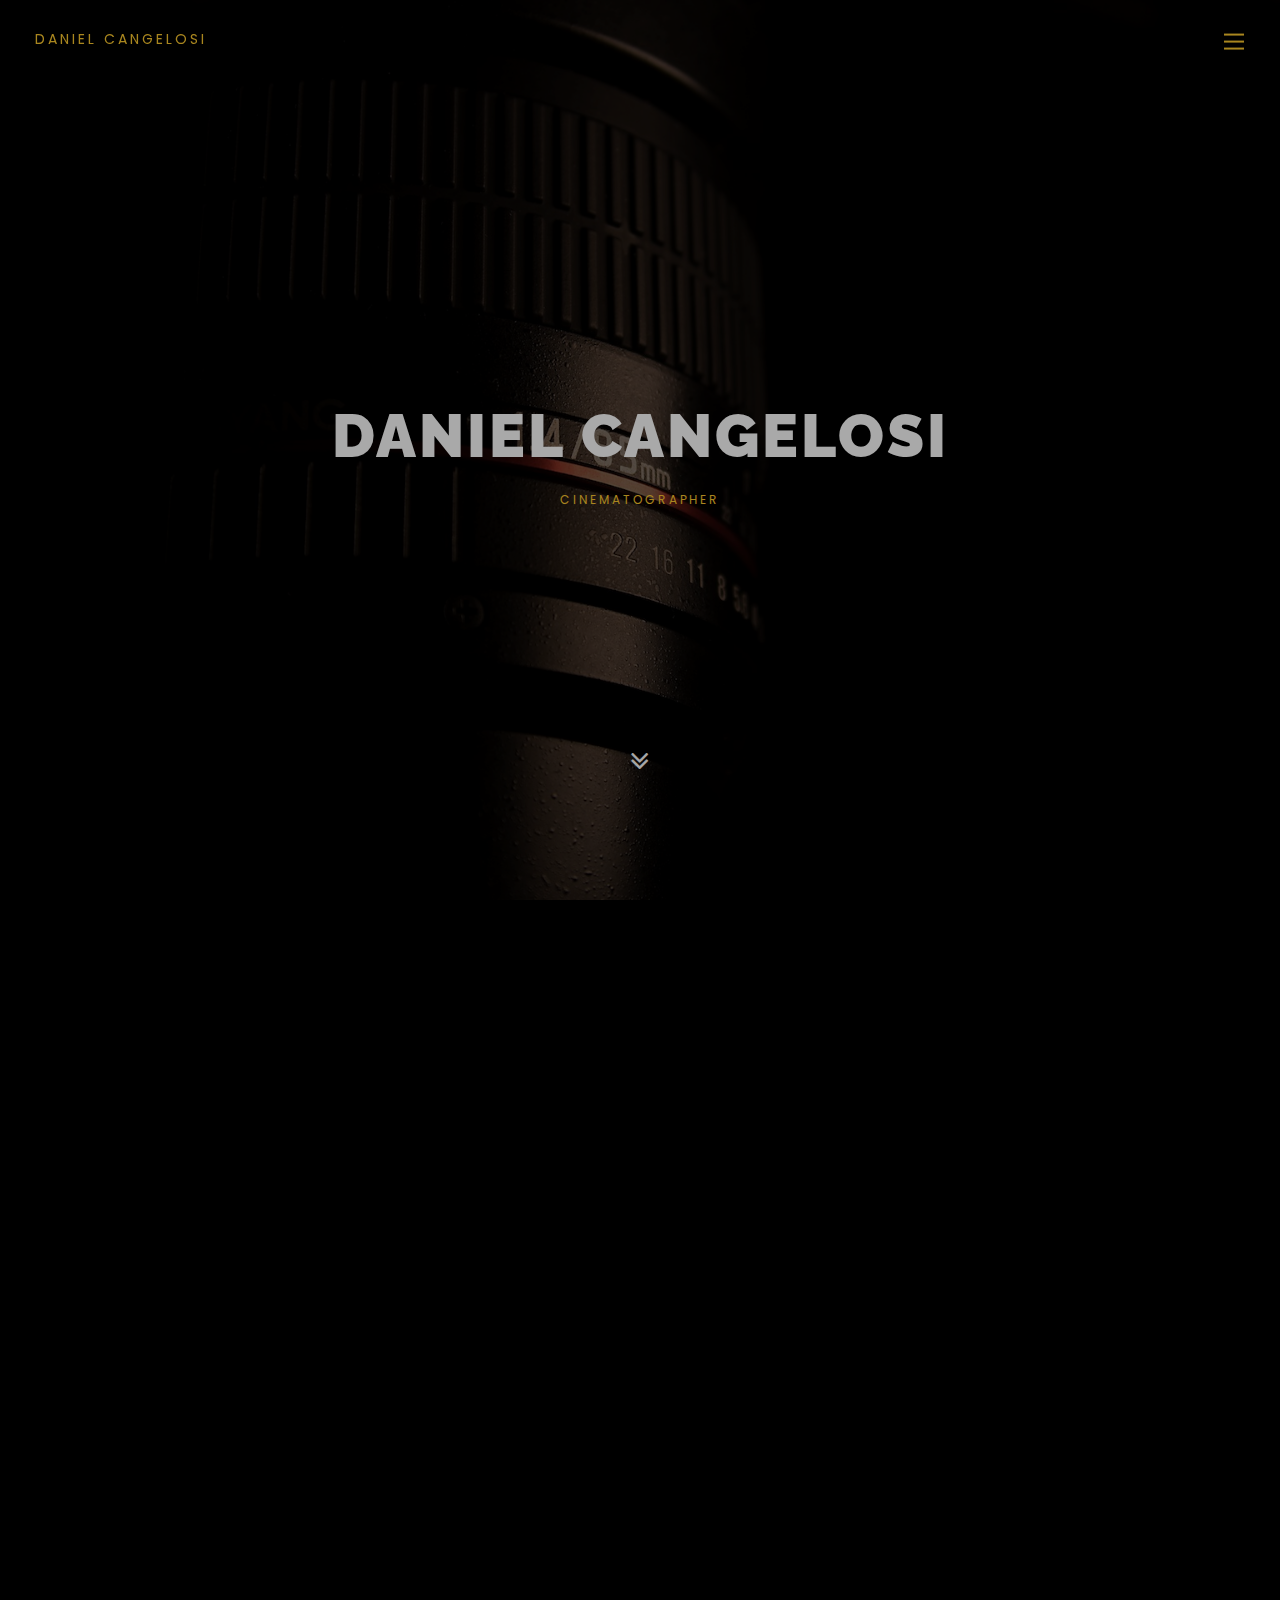
<file: index.html>
<!DOCTYPE html>
<html lang="en">

<head>
    <!-- META -->
    <meta charset="utf-8">
    <meta name="robots" content="all,follow">
    <meta name="googlebot" content="index,follow,snippet,archive">
    <meta name="viewport" content="width=device-width, initial-scale=1">

    <meta name="keywords" content="">


    <meta http-equiv="X-UA-Compatible" content="IE=edge">
    <meta name="viewport" content="width=device-width, initial-scale=1">
    <meta name="description" content="Spider is a Super Professional Personal Portfolio Template">
    <meta name="keywords" content="Creativepersonal, resume, cv, portfolio, personal, developer, designer,personal resume, onepage, clean, modern">
    <meta name="author" content="Tanvir Rahman Hridoy">
    <!-- PAGE TITLE -->
    <title>Daniel Cangelosi</title>
    <!-- BOOTSTRAP CSS -->
    <link rel="stylesheet" href="assets/bootstrap/css/bootstrap.min.css">
    <!-- ALL GOOGLE FONTS -->
    <link href="https://fonts.googleapis.com/css?family=Raleway:300,400,500,600,700,800,900|Poppins:300,400,500,600,700&subset=latin-ext" rel="stylesheet">
    <!-- FONT AWESOME CSS -->
    <link rel="stylesheet" href="assets/fonts/font-awesome.min.css">
    <!-- OWL CAROSEL CSS -->
    <link rel="stylesheet" href="assets/owlcarousel/css/owl.carousel.css">
    <link rel="stylesheet" href="assets/owlcarousel/css/owl.theme.css">
    <!-- MAGNIFIC CSS -->
    <link rel="stylesheet" href="assets/css/magnific-popup.css">
    <!-- ANIMATE CSS -->
    <link rel="stylesheet" href="assets/css/animate.min.css">
    <!-- MAIN STYLE CSS -->
    <link rel="stylesheet" href="assets/css/style.css">
    <!-- RESPONSIVE CSS -->
    <link rel="stylesheet" href="assets/css/responsive.css">
    <!-- COLOR SWITCHER JS -->
    <link href="assets/switcher/switcher.css" rel="stylesheet">
    <link href="assets/switcher/style1.css" rel="stylesheet" id="colors">

    <link href='http://fonts.googleapis.com/css?family=Roboto+Slab:400,700,100%7CRoboto:400,700,300,100' rel='stylesheet' type='text/css'>

    <!-- Theme stylesheet -->
    <link href="css/style.default.css" rel="stylesheet" id="theme-stylesheet">

    <!-- Custom stylesheet - for your changes -->
    <link href="css/custom.css" rel="stylesheet">

    <!-- Mordernizr -->
    <script src="js/modernizr-2.6.2.min.js"></script>


</head>

<body>
    <!-- START PRELOADER AREA-->
    <div id="preloader-area">
        <div class="loader">
            <div class="bounce1"></div>
            <div class="bounce2"></div>
            <div class="bounce3"></div>
        </div>
    </div>
    <!-- END PRELOADER AREA -->

    <!-- START HOMEPAGE DESIGN AREA -->
    <header id="home" class="welcome-area site-header">
        <div class="header-top-area">
            <div class="container-fluid">
                <div class="row">
                    <div class="col-sm-3 col-xs-3">
                        <!-- START LOGO DESIGN AREA -->
                        <div class="logo">
                            <a class="smoth-scroll" href="#home">Daniel Cangelosi</a>
                        </div>
                        <!-- END LOGO DESIGN AREA -->
                    </div>
                    <div class="col-sm-9 col-xs-9">
                        <!-- START MENU DESIGN AREA -->
                        <div class="mainmenu">
                            <div class="navbar navbar-nobg">
                                <div class="navbar-header">
                                    <button type="button" class="navbar-toggle" data-toggle="collapse" data-target=".navbar-collapse">
                                        <span class="sr-only">Toggle navigation</span>
                                        <span class="icon-bar"></span>
                                        <span class="icon-bar"></span>
                                        <span class="icon-bar"></span>
                                    </button>
                                </div>
                                <div class="nav-toggle hidden-xs">
                                    <button class="toggle-btn">
                                        <span class="icon-bar"></span>
                                        <span class="icon-bar"></span>
                                        <span class="icon-bar"></span>
                                    </button>
                                </div>
                                <div class="navbar-collapse collapse">
                                    <ul class="nav navbar-nav navbar-right">
                                        <li class="active"><a class="smoth-scroll" href="#home">Home <div class="ripple-wrapper"></div></a>
                                        </li>
                                        <li><a class="smoth-scroll" href="#about">About</a>
                                        </li>
                                        <li><a class="smoth-scroll" href="#services">Services</a>
                                        </li>
                                        <li><a class="smoth-scroll" href="#work">Work</a>
                                        </li>
                                        <li><a class="smoth-scroll" href="#contact">Contact</a>
                                        </li>
                                        <li><a id="insta-link" class="smoth-scroll" href="https://www.instagram.com/dancandancan/"><i class="fa fa-instagram"></i></a>
                                        </li>
                                    </ul>
                                </div>
                            </div>
                        </div>
                        <!-- END MENU DESIGN AREA -->
                    </div>
                </div>
            </div>
        </div>
        <div class="welcome-image-area" data-stellar-background-ratio="0.6">
            <div class="display-table">
                <div class="display-table-cell">
                    <div class="container">
                        <div class="row">
                            <div class="col-md-12">
                                <div class="header-text text-center">
                                    <h2>Daniel Cangelosi</h2>
                                    <p>Cinematographer</p>
                                    <div class="home-arrow-down">
                                        <a href="#about" class="smoth-scroll btn"><i class="fa fa-angle-double-down"></i></a>
                                    </div>
                                </div>
                            </div>
                        </div>
                    </div>
                </div>
            </div>
        </div>
    </header>
    <!-- / END HOMEPAGE DESIGN AREA -->

    <!-- START ABOUT DESIGN AREA -->
    <section id="about" class="about-me-area section-padding">
        <div class="container">
            <div class="row">
                <div class="col-md-12">
                    <div class="section-title wow fadeInLeft" data-wow-duration="1s" data-wow-delay=".4s">
                        <h2>Who i am.</h2>
                    </div>
                </div>
            </div>
            <div class="row">
                <div id="dan-photo" class="col-md-5 wow fadeInLeft" data-wow-duration="1s" data-wow-delay=".8s">
                    <img src="assets/images/Dan-camera.jpg" alt="">
                </div>
                <div id="about-column" class="col-md-5 wow fadeInRight" data-wow-duration="1s" data-wow-delay="1.2s">
                    <!-- START ABOUT TEXT AREA -->
                    <div class="about-text">
                        <h2>Cinematographer based in New York City.</h2>
                        <p>Dan has worked for companies such as Thrillist Media, Now This, Huffington Post, iHeart Media and many more. He specializes in telling a visual story for your brand.</p>
          <!--               <ul>
                            <li>Html</li>
                            <li>Bootstrap</li>
                            <li>SASS</li>
                            <li>LESS</li>
                            <li>Jquery</li>
                        </ul> -->
                    </div>
                    <!-- / END ABOUT TEXT AREA -->
                </div>

            </div>
        </div>
    </section>
    <!-- / END ABOUT DESIGN AREA -->

    <!-- START SERVICES DESIGN AREA -->
    <section id="services" class="service-area section-padding">
        <div class="container">
            <div class="row">
                <div class="col-md-12">
                    <div class="section-title wow fadeInLeft" data-wow-duration="1s" data-wow-delay=".2s">
                        <h2>what i offer.</h2>
                    </div>
                </div>
            </div>
            <div class="row">
                <!-- START SINGLE SERVICE DESIGN AREA -->
                <div class="col-md-4 col-sm-6 wow fadeInLeft" data-wow-duration="1s" data-wow-delay=".8s">
                    <div class="single-service">
                        <i class="fa fa-handshake-o"></i>
                        <h2>Pre Production</h2>
                        <p>We offer consultation and planning for your stories.</p>
                    </div>
                </div>
                <!-- / END SINGLE SERVICE DESIGN AREA -->
                <!-- START SINGLE SERVICE DESIGN AREA -->
                <div class="col-md-4 col-sm-6 wow fadeInLeft" data-wow-duration="1s" data-wow-delay="1.1s">
                    <div class="single-service">
                        <i class="fa fa-video-camera"></i>
                        <h2>Production</h2>
                        <p>We create stunning visuals to tell your stories.</p>
                    </div>
                </div>
                <!-- / END SINGLE SERVICE DESIGN AREA -->
                <!-- START SINGLE SERVICE DESIGN AREA -->
                <div class="col-md-4 col-sm-6 wow fadeInLeft" data-wow-duration="1s" data-wow-delay="1.3s">
                    <div class="single-service">
                        <i class="fa fa-film"></i>
                        <h2>Post Production</h2>
                        <p>We edit and piece together your story.</p>
                    </div>
                </div>
                <!-- / END SINGLE SERVICE DESIGN AREA -->
            </div>
        </div>
    </section>
    <!-- / END SERVICES DESIGN AREA -->



<!-- Experimental Section -->
 <!-- *** REFERENCES IMAGE ***
_________________________________________________________ -->
        <div class="work section" id="work">
            <div class="container">
                <div class="col-sm-12">

                    <!-- <div class="mb20"> -->
                        <div class="section-title wow fadeInLeft text-left" data-wow-duration="1s" data-wow-delay=".2s">
                            <h2>My Work.</h2>
                        </div>
                        
                            <iframe id="dan-reel" src="https://player.vimeo.com/video/151460400" frameborder="0" webkitallowfullscreen mozallowfullscreen allowfullscreen></iframe>
               <!--          <p class="lead" data-animate="fadeInUp">I have worked on dozens of projects so I have picked only the latest for you.</p> -->
                    <!-- </div> -->

                   <!--  <ul id="filter" data-animate="fadeInUp">
                        <li class="active"><a href="#" data-filter="all">All</a>
                        </li>
                        <li><a href="#" data-filter="webdesign">Webdesign</a>
                        </li>
                        <li><a href="#" data-filter="seo">SEO</a>
                        </li>
                        <li><a href="#" data-filter="marketing">Marketing</a>
                        </li>
                        <li><a href="#" data-filter="other">Other</a>
                        </li>
                    </ul> -->

                    <div id="detail">

                        <span class="close">&times;</span> 

                        <div id="detail-slider"></div>

                        <!-- <div class="text-center">
                            
                        </div> -->

                        <div id="detail-content"></div>

                    </div>
                    <!-- Reference detail -->

                    <div id="references-masonry" data-animate="fadeInUp">

                        <div class="reference-item" data-category="webdesign">
                            <div class="reference">
                                <a href="#">
                                    <img src="img/discomfort-ep1.png" class="img-responsive" alt="" />


                                    <div class="overlay">
                                        <h3 class="reference-title">The Discomfort Zone</h3> 
                                        <p>EP1</p>
                                    </div>
                                </a>

                                <div class="sr-only reference-description" data-images="">
                                    <iframe src="https://player.vimeo.com/video/208368435"frameborder="0" webkitallowfullscreen mozallowfullscreen allowfullscreen></iframe>

                                    <h1>The Discomfort Zone - EP1</h1>

                                    <!-- <p>Projecting surrounded literature yet delightful alteration but bed men. Open are from long why cold. If must snug by upon sang loud left. As me do preference entreaties compliment motionless ye literature. Day behaviour
                                        explained law remainder. Produce can cousins account you pasture. Peculiar delicate an pleasant provided do perceive.</p> -->
                                </div>
                            </div>
                        </div>
                        <div class="reference-item" data-category="seo">
                            <div class="reference">
                                <a href="#">
                                    <img src="img/discomfort-ep2.png" class="img-responsive" alt="" />

                                    <div class="overlay">
                                        <h3 class="reference-title">The Discomfort Zone</h3> 
                                        <p>EP2</p>
                                    </div>
                                </a>

                                <div class="sr-only reference-description" data-images="">
                                    <iframe src="https://player.vimeo.com/video/211037533"frameborder="0" webkitallowfullscreen mozallowfullscreen allowfullscreen></iframe>

                                    <h1>The Discomfort Zone - EP2</h1>

                                </div>
                            </div>
                        </div>

                        <div class="reference-item" data-category="marketing">
                            <div class="reference">
                                <a href="#">
                                    <img src="img/brooklyn-bowl.png" class="img-responsive" alt="" />

                                    <div class="overlay">
                                        <h3 class="reference-title">Behind the Bowl</h3> 
                                        <p>Owners of Williamsburg’s Brooklyn Bowl | BK Stories</p>
                                    </div>
                                </a>

                                <div class="sr-only reference-description" data-images="">
                                    <iframe src="https://player.vimeo.com/video/208408062"frameborder="0" webkitallowfullscreen mozallowfullscreen allowfullscreen></iframe>

                                    <h1>Behind the Bowl</h1>

                                </div>

                            </div>
                        </div>

                        <div class="reference-item" data-category="marketing">
                            <div class="reference">
                                <a href="#">
                                    <img src="img/trump-thriller.png" class="img-responsive" alt="" />

                                    <div class="overlay">
                                        <h3 class="reference-title">Donald J. Trump’s WINNER</h3> 
                                        <p>(Thriller parody)</p>
                                    </div>
                                </a>

                                <div class="sr-only reference-description" data-images="">
                                    <iframe src="https://player.vimeo.com/video/208375741"frameborder="0" webkitallowfullscreen mozallowfullscreen allowfullscreen></iframe>

                                    <h1>Donald J. Trump’s WINNER (Thriller parody)</h1>

                                </div>
                            </div>
                        </div>

                    </div>
                    <!-- /#references-masonry -->

                </div>
                <!-- /.12 -->
            </div>
            <!-- /.container -->
        </div>
        <!-- /.section -->

        <!-- *** REFERENCES END *** -->


    <!-- START TESTIMONIAL DESIGN AREA -->
   <!--  <section id="testimonial" class="testimonial-area" data-stellar-background-ratio="0.1">
        <div class="container">
            <div class="row">
                <div class="col-md-12">
                    <div class="section-title wow fadeInLeft" data-wow-duration="1s" data-wow-delay=".2s">
                        <h2>testimonials!</h2>
                    </div>
                </div>
            </div>
            <div class="row">
                <div class="col-md-12">
                    <div class="testimonial-list"> -->
                        <!-- START SINGLE TESTIMONIAL DESIGN AREA -->
                     <!--    <div class="single-testimonial">
                            <p>Lorem Ipsum is simply dummy text of the printing and typesetting industry. Lorem Ipsum has been the industry's standard dummy text ever since the 1500s Lorem Ipsum is simply dummy text of the printing and typesetting industry. Lorem Ipsum has been the industry's standard dummy text ever since the 1500s.</p>
                            <h2>Jessica malcova</h2>
                            <h3>CEO facebook</h3>
                        </div> -->
                        <!-- / END SINGLE TESTIMONIAL DESIGN AREA -->
                        <!-- START SINGLE TESTIMONIAL DESIGN AREA -->
                      <!--   <div class="single-testimonial">
                            <p>Lorem Ipsum is simply dummy text of the printing and typesetting industry. Lorem Ipsum has been the industry's standard dummy text ever since the 1500s Lorem Ipsum is simply dummy text of the printing and typesetting industry. Lorem Ipsum has been the industry's standard dummy text ever since the 1500s.</p>
                            <h2>Jessica malcova</h2>
                            <h3>CEO facebook</h3>
                        </div> -->
                        <!-- / END SINGLE TESTIMONIAL DESIGN AREA -->
                        <!-- START SINGLE TESTIMONIAL DESIGN AREA -->
                      <!--   <div class="single-testimonial">
                            <p>Lorem Ipsum is simply dummy text of the printing and typesetting industry. Lorem Ipsum has been the industry's standard dummy text ever since the 1500s Lorem Ipsum is simply dummy text of the printing and typesetting industry. Lorem Ipsum has been the industry's standard dummy text ever since the 1500s.</p>
                            <h2>Jessica malcova</h2>
                            <h3>CEO facebook</h3>
                        </div> -->
                        <!-- / END SINGLE TESTIMONIAL DESIGN AREA -->
<!--                     </div>
                </div>
            </div>
        </div>
    </section> -->
    <!-- / END TESTIMONIAL DESIGN AREA -->


    <!-- START CONTACT DESIGN AREA -->
    <section id="contact" class="contact-me-area section-padding">
        <div class="container">
            <div class="row">
                <div class="col-md-12">
                    <div class="section-title wow fadeInLeft" data-wow-duration="1s" data-wow-delay=".2s">
                        <h2>get in touch</h2>
                    </div>
                </div>
            </div>
            <div class="row">
                <div class="col-md-12">
                    <!-- START CONTACT FORM DESIGN AREA -->
                    <div class="contact-form wow fadeInRight" data-wow-duration="1s" data-wow-delay=".6s">
                        <form id="contact-form" method="post" enctype="multipart/form-data">
                            <div class="row">
                                <div class="form-group col-md-6">
                                    <input type="text" name="name" class="form-control" id="first-name" placeholder="Name" required="required">
                                </div>
                                <div class="form-group col-md-6">
                                    <input type="email" name="email" class="form-control" id="email" placeholder="Email" required="required">
                                </div>
                                <div class="form-group col-md-12">
                                    <textarea rows="6" name="message" class="form-control" id="description" placeholder="Your Message" required="required"></textarea>
                                </div>
                                <div class="col-md-12">
                                    <div class="actions">
                                        <input type="submit" value="Send" name="submit" id="submitButton" class="btn btn-lg btn-contact-bg" title="Submit Your Message!">
                                    </div>
                                </div>
                            </div>
                        </form>
                    </div>
                    <!-- / END CONTACT FORM DESIGN AREA -->
                </div>
            </div>
        </div>
    </section>
    <!-- / END CONTACT DESIGN AREA -->

    <!-- START FOOTER DESIGN AREA -->
    <footer class="footer-area">
        <div class="container">
            <div class="row">
                <div class="col-sm-12">
                    <p>&copy;Copyright 2017 Daniel Cangelosi | All RightReserved.</p>
                </div>
            </div>
        </div>
    </footer>
    <!-- / END FOOTER DESIGN AREA -->


    <!-- LATEST JQUERY -->
    <script src="assets/js/jquery.min.js"></script>
    <!-- BOOTSTRAP JS -->
    <script src="assets/bootstrap/js/bootstrap.min.js"></script>
    <!-- OWL CAROUSEL JS  -->
    <script src="assets/owlcarousel/js/owl.carousel.min.js"></script>
    <!-- MIXITUP JS -->
    <script src="assets/js/jquery.mixitup.js"></script>
    <!-- MIXITUP JS -->
    <script src="assets/js/SmoothScroll.js"></script>
    <!-- PARALLAX JS -->
    <script src="assets/js/jquery.stellar.min.js"></script>
    <!-- MAGNIFICANT JS -->
    <script src="assets/js/jquery.magnific-popup.min.js"></script>
    <!-- COUNTERUP JS -->
    <script src="assets/js/jquery.counterup.min.js"></script>
    <script src="assets/js/jquery.waypoints.min.js"></script>
    <!-- WOW JS -->
    <script src="assets/js/wow.min.js"></script>
    <!-- CONTACT FORM JS -->
    <script src="assets/js/form-contact.js"></script>
    <!-- PARTICLE JS -->
    <script src="assets/js/particles.min.js"></script>
    <script src="assets/js/app.js"></script>
    <!-- COLOR SWITCHER -->
    <script src="assets/switcher/switcher.js"></script>
    <!-- SCRIPT JS -->
    <script src="assets/js/scripts.js"></script>

        <!-- for demo purpose -->
    <script src="js/jquery.cookie.js"></script>

    <!-- waypoints for scroll spy -->
    <script src="js/waypoints.min.js"></script>

    <!-- maps -->
<!--     <script src="https://maps.googleapis.com/maps/api/js?key=AIzaSyBu5nZKbeK-WHQ70oqOWo-_4VmwOwKP9YQ"></script> -->
    <!-- to use it on your site, generate your own API key for Google Maps and paste it above -->
    <script src="js/gmaps.js"></script>

    <!-- masonry layout -->
    <script src="js/masonry.pkgd.min.js"></script>

    <!-- owl carousel -->
    <script src="js/owl.carousel.min.js"></script>


    <!-- jQuery scroll to -->
    <script src="js/jquery.scrollTo.min.js"></script>

    <!-- jQuery counter -->
    <script src="js/jquery.counterup.min.js"></script>

    <!-- jQuery parallax -->
    <script src="js/jquery.parallax-1.1.3.js"></script>

    <!-- main js file -->

    <script src="js/front.js"></script>
</body>

</html>
</file>
<file: assets/css/style.css>
/*
* ----------------------------------------------------------------------------------------
Author       : PERFECTCODER
Template Name: Spider - Super Professional Personal Portfolio Template
Version      : 1.0
* ----------------------------------------------------------------------------------------
*/


/*
* ----------------------------------------------------------------------------------------
* 01.GLOBAL CSS STYLE
* 02.PRELOADER & BOUNCE CCS STYLE
* 03.HOMEPAGE CSS STYLE
    -LOGO CSS
    -MENU CSS
    -HOMEPAGE SLIDER BACKGROUND CSS STYLE
    -VIDEO BACKGROUND CSS STYLE
* 04.ABOUT CSS STYLE
* 05.SERVICE CSS STYLE
    -SINGLE SERVICE CSS
* 06. RESUME
* 07.WORK CSS STYLE
* 08.COMPLETE PROJECT CSS STYLE
* 09.TESTIMONIAL CSS STYLE
* 10.CONTACT CSS STYLE
* 11.FOOTER CSS STYLE
* ----------------------------------------------------------------------------------------
*/


/*
//////////////////////////
/// CUSTOM CHANGES ///////
//////////////////////////
*/

#services {
    padding-bottom: 300px;
}



/*
* ----------------------------------------------------------------------------------------
* 01.GLOBAL STYLE
* ----------------------------------------------------------------------------------------
*/

body {
    font-size: 14px;
    font-weight: 300;
    line-height: 26px;
    letter-spacing: 1px;
    height: 100%;
    font-family: 'Poppins', sans-serif;
    /*border: 15px solid #fafafa;*/
    color: #DBD3D3;
}

html,
body {
    height: 100%
}

h1,
h2,
h3,
h4,
h5,
h6 {
    font-family: 'Raleway', sans-serif;
}

a {
    text-decoration: none;
    -webkit-transition: all 0.4s;
    -webkit-transition: all 0.2s;
    transition: all 0.2s;
    color: #000;
}

img {
    width: 100%;
}

a:hover {
    color: #fff;
    text-decoration: none;
}

a:focus {
    outline: none;
    text-decoration: none;
}

ul,
li {
    margin: 0;
    padding: 0;
}

fieldset {
    border: 0 none;
    margin: 0 auto;
    padding: 0;
}

.no-padding {
    padding: 0
}

.section-padding {
    padding: 150px 0px;
}

.section-title {
    margin-bottom: 60px;
}

.section-title h2 {
    font-size: 24px;
    font-weight: 900;
    margin-top: 0;
    color: #fff;
    text-transform: capitalize;
    position: relative;
}

.section-title h2:before {
    position: absolute;
    left: 0;
    top: 0;
    height: 3px;
    width: 30px;
    background: #FFCB2F;
    content: "";
    margin-top: 40px;
}


/*
* ----------------------------------------------------------------------------------------
* 02.PRELOADER & BOUNCE CCS STYLE
* ----------------------------------------------------------------------------------------
*/

#preloader-area {
    position: fixed;
    z-index: 1000;
    top: 0;
    left: 0;
    background: #000;
    width: 100%;
    height: 100%;
    text-align: center
}

.loader {
    position: relative;
    top: 50%;
    left: 50%;
    -webkit-transform: translate(-50%, -50%);
    transform: translate(-50%, -50%);
    text-align: center
}

.loader div {
    display: inline-block;
    background-color: #FFCB2F;
    width: 8px;
    height: 8px;
    margin: 3px;
    border-radius: 50%;
    -webkit-animation: bouncedelay 1.2s infinite ease-in-out;
    animation: bouncedelay 1.2s infinite ease-in-out;
    -webkit-animation-fill-mode: both;
    animation-fill-mode: both
}

.loaded #loader-wrapper {
    visibility: hidden;
    background: rgba(255, 255, 255, 0);
    -webkit-transition: ease-out .3s;
    transition: ease-out .3s
}

.loaded #loader-wrapper,
.loaded .loader {
    -webkit-transition: ease-out .3s;
    -moz-transition: ease-out .3s;
    -o-transition: ease-out .3s
}

.loaded .loader {
    opacity: 0;
    -ms-filter: "progid:DXImageTransform.Microsoft.Alpha(Opacity=0)";
    -webkit-transition: ease-out .3s;
    transition: ease-out .3s
}

.loader .bounce1 {
    -webkit-animation-delay: -.32s;
    animation-delay: -.32s
}

.loader .bounce2 {
    -webkit-animation-delay: -.16s;
    animation-delay: -.16s
}

@-webkit-keyframes bouncedelay {
    0%,
    100%,
    80% {
        -webkit-transform: scale(0);
        transform: scale(0)
    }
    40% {
        -webkit-transform: scale(1);
        transform: scale(1)
    }
}

@keyframes bouncedelay {
    0%,
    100%,
    80% {
        -webkit-transform: scale(0);
        transform: scale(0)
    }
    40% {
        -webkit-transform: scale(1);
        transform: scale(1)
    }
}


/*
* ----------------------------------------------------------------------------------------
* 03.HOMEPAGE CSS STYLE
* ----------------------------------------------------------------------------------------
*/

.welcome-area {
    height: 100%;
}

#particles-js {
    position: absolute;
    width: 100%;
    height: 100%;
    top: 0;
}

.welcome-image-area {
    position: relative;
    height: 100%;
    background: url(../images/bg/camera.jpeg);
    background-size: cover;
    z-index: 1;
    background-repeat: repeat;
}

.welcome-image-area:after {
    position: absolute;
    background: rgba(0, 0, 0, .5);
    left: 0;
    top: 0;
    width: 100%;
    height: 100%;
    content: "";
    z-index: -1;
}

.display-table {
    display: table;
    width: 100%;
    height: 100%;
}

.display-table-cell {
    display: table-cell;
    vertical-align: middle;
}

.header-text h2 {
    color: #fff;
    font-size: 60px;
    font-weight: 900;
    text-transform: uppercase;
    letter-spacing: 3px;
}

.header-text.text-center p {
    color: #FFCB2F;
    font-size: 12px;
    letter-spacing: 3px;
    text-transform: uppercase;
}

.header-text .home-arrow-down {
    text-align: center;
    position: absolute;
    bottom: -300px;
    left: 50%;
    -webkit-transform: translate(-50%, -50%);
    transform: translate(-50%, -50%);
}

.header-text .home-arrow-down .btn {
    font-size: 30px;
}

.header-text .home-arrow-down .fa {
    color: #fafafa;
    display: inline-block;
    -webkit-transform-style: preserve-3d;
    transform-style: preserve-3d;
    -webkit-animation-name: home-arrow-down;
    animation-name: home-arrow-down;
    animation-duration: 2s;
    -webkit-animation-duration: 2s;
    -webkit-animation-iteration-count: infinite;
    animation-iteration-count: infinite;
    -webkit-animation-timing-function: linear;
    animation-timing-function: linear;
}

@-webkit-keyframes home-arrow-down {
    from {
        -webkit-transform: translate3d( 0, 0px, 0);
        transform: translate3d( 0, 0px, 0);
        filter: alpha(opacity=0);
        opacity: 0;
        -ms-filter: "progid:DXImageTransform.Microsoft.Alpha(Opacity=0)";
    }
    10% {
        -webkit-transform: translate3d( 0, 5px, 0);
        transform: translate3d( 0, 5px, 0);
        filter: alpha(opacity=100);
        opacity: 1;
        -ms-filter: "progid:DXImageTransform.Microsoft.Alpha(Opacity=100)";
    }
    to {
        -webkit-transform: translate3d( 0, 30px, 0);
        transform: translate3d( 0, 30px, 0);
        filter: alpha(opacity=0);
        opacity: 0;
        -ms-filter: "progid:DXImageTransform.Microsoft.Alpha(Opacity=0)";
    }
}

@keyframes home-arrow-down {
    from {
        -webkit-transform: translate3d( 0, 0px, 0);
        transform: translate3d( 0, 0px, 0);
        filter: alpha(opacity=0);
        opacity: 0;
        -ms-filter: "progid:DXImageTransform.Microsoft.Alpha(Opacity=0)";
    }
    10% {
        -webkit-transform: translate3d( 0, 5px, 0);
        transform: translate3d( 0, 5px, 0);
        filter: alpha(opacity=100);
        opacity: 1;
        -ms-filter: "progid:DXImageTransform.Microsoft.Alpha(Opacity=100)";
    }
    to {
        -webkit-transform: translate3d( 0, 30px, 0);
        transform: translate3d( 0, 30px, 0);
        filter: alpha(opacity=0);
        opacity: 0;
        -ms-filter: "progid:DXImageTransform.Microsoft.Alpha(Opacity=0)";
    }
}

.header-top-area {
    position: fixed;
    left: 0;
    top: 0;
    width: 100%;
    z-index: 999;
    -webkit-transition: all 0.4s ease-out;
    transition: all 0.4s ease-out;
}

.logo {
    padding-top: 28px;
    -webkit-transition: all 0.3s ease-out;
    transition: all 0.3s ease-out;
}

.logo a {
    color: #FFCB2F;
    font-size: 14px;
    font-weight: 400;
    margin-left: 20px;
    text-transform: uppercase;
    letter-spacing: 3px;
}

.nav-toggle {
    position: absolute;
    right: 20px;
    top: 52%;
    -webkit-transform: translateY(-50%);
    transform: translateY(-50%);
}

.toggle-btn {
    background-color: transparent;
    border: 0 none;
    padding: 0;
    outline: none;
}

.toggle-btn .icon-bar {
    background-color: #FFCB2F;
    display: block;
    height: 2px;
    margin-bottom: 5px;
    width: 20px;
    position: relative;
    -webkit-transition: all 0.3s ease-in-out 0s;
    transition: all 0.3s ease-in-out 0s;
}

.toggle-btn.active .icon-bar:nth-child(2) {
    opacity: 0;
    -ms-filter: "progid:DXImageTransform.Microsoft.Alpha(Opacity=0)";
    visibility: hidden;
}

.toggle-btn.active .icon-bar:nth-child(1) {
    top: 9px;
    -webkit-transform: rotate(45deg);
    transform: rotate(45deg);
}

.toggle-btn.active .icon-bar:nth-child(3) {
    top: -5px;
    -webkit-transform: rotate(-45deg);
    transform: rotate(-45deg);
}

.toggle-btn .icon-bar:last-child {
    margin-bottom: 0;
}

.nav-toggle + .navbar-collapse {
    margin-right: 43px;
}

.site-header .navbar-collapse {
    opacity: 0;
    -ms-filter: "progid:DXImageTransform.Microsoft.Alpha(Opacity=0)";
    visibility: hidden;
    -webkit-transition: all 0.2s ease-in-out 0s;
    transition: all 0.2s ease-in-out 0s;
}

.site-header.active .navbar-collapse {
    opacity: 1;
    -ms-filter: "progid:DXImageTransform.Microsoft.Alpha(Opacity=100)";
    visibility: visible;
}

.mainmenu .navbar-nav li a {
    color: #fff;
    text-transform: capitalize;
    font-size: 13px;
    letter-spacing: 1px;
    padding: 30px 15px;
    -webkit-transition: .3s;
    transition: .3s;
    font-weight: 300;
}

.mainmenu .navbar-nav li a:hover {
    background: none;
    color: #FFCB2F;
    -webkit-transition: all 0.3s ease-out;
    transition: all 0.3s ease-out;
}

.nav li a:focus,
.nav li a:hover {
    background: none;
    color: #fff;
    -webkit-transition: all 0.3s ease-out;
    transition: all 0.3s ease-out;
}

.navbar {
    margin: 0;
}


/*
* ----------------------------------------------------------------------------------------
* 04.ABOUT CSS STYLE
* ----------------------------------------------------------------------------------------
*/

.about-me-area {
    background: #000;
    box-shadow: 0 40px 100px rgba(255, 255, 255, .2);
}

.about-text {
    margin-top: 30px;
}

.about-text h2 {
    font-size: 18px;
    font-weight: 700;
    margin: 20px 0px;
    color: #fafafa;
}

.about-text p {
    font-weight: 300;
    margin-bottom: 15px;
}

.about-text ul {
    padding: 0;
    margin: 0;
    list-style: none;
}

.about-text ul li {
    display: inline-block;
    padding-top: 3px;
    padding-bottom: 1px;
    padding-left: 10px;
    padding-right: 10px;
    background: #FFCB2F;
    color: #000;
    font-size: 12px;
    text-transform: uppercase;
    margin-bottom: 10px;
}


/*
* ----------------------------------------------------------------------------------------
* 05.SERVICE CSS STYLE
* ----------------------------------------------------------------------------------------
*/

.service-area {
    background: #000;
    padding-bottom: 200px;
}

.single-service {
    margin-bottom: 30px;
}

.single-service i {
    font-size: 30px;
    margin-bottom: 10px;
    color: #FFCB2F;
    -webkit-transition: .3s;
    transition: .3s;
}

.single-service h2 {
    font-size: 12px;
    text-transform: uppercase;
    font-weight: 900;
    margin-top: 20px;
    margin-bottom: 30px;
    color: #fafafa;
    position: relative;
}

.single-service h2:before {
    position: absolute;
    left: 0;
    top: 0;
    height: 1px;
    width: 20px;
    background: #FFCB2F;
    content: "";
    margin-top: 25px;
}


/*
* ----------------------------------------------------------------------------------------
* 06.RESUME CSS STYLE
* ----------------------------------------------------------------------------------------
*/

.resume-design-area {
    background: #000;
}

.single-resume h3 {
    font-size: 12px;
    text-transform: uppercase;
    font-weight: 900;
    margin-top: 5px;
    margin-bottom: 20px;
    color: #fafafa;
}

.single-resume h3:before {
    position: absolute;
    width: 16px;
    height: 16px;
    border-radius: 100%;
    position: absolute;
    border: 2px solid #FFCB2F;
    background-color: transparent;
    left: -75px;
    content: '';
    top: 15px;
    background: #000;
}

.single-resume h3:after {
    position: absolute;
    left: 0;
    top: 0;
    height: 1px;
    width: 20px;
    background: #FFCB2F;
    content: "";
    margin-top: 66px;
    margin-left: 15px;
}

.resume-left h2 {
    font-size: 12px;
    text-transform: uppercase;
    font-weight: 900;
    color: #fafafa;
}

.resume-right:before {
    background-color: #FFCB2F;
    opacity: .5;
    -ms-filter: "progid:DXImageTransform.Microsoft.Alpha(Opacity=50)";
    content: '';
    height: calc(100% + 0px);
    width: 1px;
    position: absolute;
    left: -67px;
    top: 16px;
}

.resume-right p {
    margin-bottom: 20px;
}

.resume-right h4 {
    font-size: 12px;
    line-height: 32px;
    color: #fafafa;
    font-style: italic;
    margin-top: 0;
}


/*
* ----------------------------------------------------------------------------------------
* 07.WORK CSS STYLE
* ----------------------------------------------------------------------------------------
*/

.work {
    background: #000;
}

.work-inner .mix {
    display: none;
}

ul.work {
    padding: 0;
    list-style: none;
}

ul.work li {
    display: inline-block;
    padding-top: 3px;
    padding-bottom: 1px;
    margin: 0 8px;
    text-transform: uppercase;
    font-weight: 300;
    color: #fafafa;
    border: none;
    cursor: pointer;
    font-size: 12px;
    border: 1px solid #FFCB2F;
    border-radius: 30px;
    padding-left: 15px;
    padding-right: 15px;
    background: transparent;
}

ul.work li:hover {
    color: #000;
    border: 1px solid #FFCB2F;
    -webkit-transition: .3s;
    transition: .3s;
    background: #FFCB2F;
}

ul.work li.active {
    border: none;
    color: #000;
    border: 1px solid #FFCB2F;
    background: #FFCB2F;
}

.work .item {
    /*margin-top: 30px;*/
    /*position: relative;*/
    /*overflow: hidden;*/
    display: none;
}

/*.work .item img {
    width: 100%;
}*/

.portfolio-caption {
    position: absolute;
    left: 0;
    top: 0;
    text-align: center;
    height: 100%;
    width: 100%;
    background: rgba(0, 0, 0, .7);
    opacity: 0;
    -ms-filter: "progid:DXImageTransform.Microsoft.Alpha(Opacity=0)";
    filter: alpha(opacity=0);
    -webkit-transition: all 0.4s ease-out;
    transition: all 0.4s ease-out;
}

.portfolio-caption h4 {
    font-size: 16px;
    text-transform: uppercase;
    font-weight: 700;
    color: #fff;
    -webkit-transition: .3s;
    transition: .3s;
    position: absolute;
    bottom: 0;
    left: 5%;
    text-align: center;
}

.portfolio-caption h3 {
    font-size: 12px;
    text-transform: capitalize;
    font-weight: 300;
    color: #fff;
    -webkit-transition: .3s;
    transition: .3s;
    position: absolute;
    bottom: 0;
    left: 5%;
    text-align: center;
}

.work .item:hover .portfolio-caption {
    opacity: 1;
    -ms-filter: "progid:DXImageTransform.Microsoft.Alpha(Opacity=100)";
    filter: alpha(opacity=100);
    -webkit-transition: all 0.4s ease-out;
    transition: all 0.4s ease-out;
}

.work .item:hover .portfolio-caption h4 {
    margin-bottom: 40px;
    -webkit-transition: .3s;
    transition: .3s;
}

.work .item:hover .portfolio-caption h3 {
    margin-bottom: 20px;
    -webkit-transition: .5s;
    -webkit-transition: .53s;
    transition: .53s;
}


/*
* ----------------------------------------------------------------------------------------
* 08.COMPLETE PROJECT CSS STYLE
* ----------------------------------------------------------------------------------------
*/

.complete-project-area {
    background: #000;
}

.single-project-complete {}

.single-project-complete h2 {
    font-size: 40px;
    font-weight: 900;
    color: #FFCB2F;
    font-family: 'Poppins', sans-serif;
    margin: 0;
}

.single-project-complete h3 {
    font-size: 12px;
    text-transform: uppercase;
    font-weight: 900;
    margin: 20px 0px;
    color: #fafafa;
}


/*
* ----------------------------------------------------------------------------------------
* 09.TESTIMONIAL CSS STYLE
* ----------------------------------------------------------------------------------------
*/

.testimonial-area {
    padding: 100px 0px;
    background: #000;
}

.testimonial-area .section-title h2 {
    color: #fff;
}

.testimonial-list {}

.single-testimonial {
    padding-right: 60px;
}

.single-testimonial h3 {
    font-size: 12px;
    text-transform: capitalize;
    font-weight: 300;
    color: #fff;
    margin-bottom: 20px;
    margin-top: 0;
}


.single-testimonial h2 {
    font-size: 12px;
    text-transform: uppercase;
    font-weight: 900;
    margin: 20px 0px;
    color: #fafafa;
    position: relative;
}

.single-testimonial h2:before {
    position: absolute;
    left: 0;
    top: 0;
    height: 1px;
    width: 20px;
    background: #FFCB2F;
    content: "";
    margin-top: 25px;
}


/*
* ----------------------------------------------------------------------------------------
* 10.CONTACT CSS STYLE
* ----------------------------------------------------------------------------------------
*/

.contact-me-area {
    background: #000;
}

.form-control {
    display: block;
    border: 0px;
    width: 100%;
    height: 45px;
    padding: 5px 0px;
    font-size: 16px;
    line-height: 1.42857143;
    color: #FFCB2F;
    background-color: transparent;
    background-image: none;
    border-radius: 0px;
    box-shadow: none;
    border-bottom: 1px solid rgba(255, 255, 255, .5);
    margin-bottom: 25px;
}

.form-control:focus {
    border-color: #fafafa;
    outline: 0;
    box-shadow: none;
}

.contact-form input[type='submit'] {
    display: inline-block;
    color: #000;
    background: none;
    padding-top: 14px;
    padding-bottom: 10px;
    padding-left: 24px;
    padding-right: 24px;
    border: 1px solid #FFCB2F;
    text-transform: uppercase;
    font-size: 12px;
    border-radius: 0px;
    font-weight: 600;
    -webkit-transition: .3s;
    transition: .3s;
    letter-spacing: 3px;
    border-radius: 30px;
    background: #FFCB2F;
}

.contact-form input[type='submit']:hover {
    background: transparent;
    border: 1px solid #FFCB2F;
    color: #FFCB2F;
    -webkit-transition: all 0.4s;
    -webkit-transition: all 0.2s;
    transition: all 0.2s;
}

.btn.active.focus,
.btn.active:focus,
.btn.focus,
.btn.focus:active,
.btn:active:focus,
.btn:focus {
    outline: none;
}

.success {
    background: #50B948 none repeat scroll 0 0;
    color: #fff;
    font-weight: 700;
    padding: 20px;
    text-align: center;
}


/*
* ----------------------------------------------------------------------------------------
* 11.FOOTER CSS STYLE
* ----------------------------------------------------------------------------------------
*/

.footer-area {
    background: #000;
    padding: 86px 0px;
}

.footer-area p {
    margin-bottom: 0;
    font-size: 14px;
    color: #fff;
}
</file>
<file: assets/css/responsive.css>
/*
* ----------------------------------------------------------------------------------------
Author       : PERFECTCODER
Template Name: Spider - Super Professional Personal Portfolio Template
Version      : 1.0
* ----------------------------------------------------------------------------------------
*/


/* Medium Layout: 1280px. */

@media only screen and (min-width: 992px) and (max-width: 1280px) {}


/* Tablet Layout: 768px. */

@media only screen and (min-width: 767px) and (max-width: 991px) {
    .mainmenu .navbar-nav li a {
        padding: 30px 11px;
        font-size: 12px;
    }
    .menu-bg .mainmenu .navbar-nav li a {
        padding: 20px 11px;
        font-size: 12px;
    }
    .single-project-done {
        text-align: center;
    }
    .single-contact-details i {
        margin-bottom: 20px;
    }
    .single-project-complete {
        margin-bottom: 30px;
    }
    .about-text {
        padding-top: 0px;
    }
    .about-text h3 {
        font-size: 18px;
    }
}


/* Mobile Layout: 320px. */

@media only screen and (max-width: 767px) {
    .site-header .navbar-collapse {
        opacity: 1;
        visibility: visible;
    }
    .navbar-toggle .icon-bar {
        background: #FFCB2F;
    }
    .menu-bg .navbar-toggle .icon-bar {
        background: #FFCB2F;
    }
    .navbar-toggle {
        margin-right: 0px;
        margin-top: -30px;
    }
    .navbar {
        min-height: 0px;
    }
    .mainmenu .navbar-nav li a {
        padding: 11px 15px;
    }
    .mainmenu .navbar-nav li a:hover {
        color: #FFCB2F;
    }
    .menu-bg .mainmenu .navbar-nav li a:hover {
        color: #FFCB2F;
    }
    .menu-bg .mainmenu .navbar-nav li a {
        padding: 11px 15px;
    }
    .navbar-fixed-bottom .navbar-collapse,
    .navbar-fixed-top .navbar-collapse {
        max-height: 420px;
    }
    .navbar-toggle {
        margin-top: -30px;
    }
    .navbar-collapse {
        background: rgba(0, 0, 0, .9);
    }
    .menu-bg .navbar-collapse {
        background: rgba(0, 0, 0, .9);
    }
    .welcome-image-area,
    .welcome-video-area {
        padding-top: 120px;
    }
    .welcome-image-area h2,
    .single-slide-item h2,
    .welcome-video-area h2 {
        font-size: 24px;
    }
    .section-title h2 {
        font-size: 22px;
    }
    .about-text h2 {
        font-size: 22px;
    }
    .single-testimonial p {
        padding: 0 10px;
    }
    .single-project-done {
        text-align: center;
    }

    .header-text p {
        font-size: 16px;
        padding: 0;
        line-height: 28px;
    }
    .header-text .home-arrow-down {
        bottom: -200px;
    }
    .about-text {
        padding-top: 30px;
    }
    .about-text h3 {
        margin-bottom: 20px;
    }
    .single-project-complete {
        margin-bottom: 30px;
    }
    .single-experience span {
        float: none;
        margin-top: 0;
        margin-bottom: 14px;
        display: inline-block;
    }
    .single-contact-details i {
        margin-bottom: 20px;
    }
    .header-text img {
        width: 100px;
    }
    .section-padding {
        padding: 40px 0px;
    }
    ul.work li {
        margin: 4px 0px;
    }
    .single-resume {
	margin-bottom: 40px;
}
    
    
    
    
}


/* Wide Mobile Layout: 480px. */

@media only screen and (min-width: 480px) and (max-width: 767px) {}


/*
* ----------------------------------------------------------------------------------------
Author       : PERFECTCODER
Template Name: Spider - Super Professional Personal Portfolio Template
Version      : 1.0
* ----------------------------------------------------------------------------------------
*/
</file>
<file: assets/switcher/switcher.css>
/*
* ----------------------------------------------------------------------------------------
Author       : PERFECTCODER
Template Name: Spider - Super Professional Personal Portfolio Template
Version      : 1.0
* ----------------------------------------------------------------------------------------
*/

#style-switcher {
    background: #fff none repeat scroll 0 0;
    border-radius: 0 0 3px;
    box-shadow: 0 5px 5px 0 rgba(0, 0, 0, 0.2);
    left: 0;
    position: fixed;
    top: 168px;
    width: 220px;
    z-index: 9999;
}

#style-switcher div {
    padding: 5px 10px;
}

#style-switcher h2 {
    color: #333;
    font-family: montserrat, sans-serif;
    font-size: 16px;
    margin-bottom: 0;
    margin-right: 0;
    margin-top: 0;
    padding: 10px 0;
    text-align: center;
    text-transform: uppercase;
}

#style-switcher h2 a {
    background: #82B440 none repeat scroll 0 0;
    display: block;
    height: 40px;
    position: absolute;
    right: -40px;
    top: 0;
    width: 40px;
}

#style-switcher h2 a i {
    color: #000;
    font-size: 20px;
    left: 10px;
    position: absolute;
    top: 9px;
}

.colors {
    padding-left: 7px;
}

.colors {
    list-style: none;
    margin: 0px 0px 10px 0px;
    overflow: hidden;
}

.colors li {
    float: left;
}

.colors li a {
	cursor: pointer;
	display: block;
	height: 30px;
	margin: 7px 9px;
	width: 30px;
}

.layout-style select {
    width: 100%;
    padding: 5px;
    border: none;
    margin: 0 0 0 -5px;
    color: #fff;
    cursor: pointer;
}

#reset {
    margin: 0 0 15px 2px;
}

#reset a {
    color: #fff;
    font-size: 12px;
}

.style1 {
    background: #FFCB2F;
}

.style2 {
    background: #FF1654;
}

.style3 {
    background: #fafafa;
}

.style4 {
    background: #00B6F9;
}

.style5 {
    background: #E94C6F;
}

.style6 {
    background: #6A8D9D;
}
.style7 {
    background: #3065B5;
}
.style8 {
    background: #8E44AD;
}




.icon-2x {
    color: #fff;
    font-size: 22px;
    line-height: 30px;
}

.item-version{}
.item-version ul{
    padding: 0;
    margin: 0;
list-style: none;
}
.item-version ul li{
    display: block;
    text-align: center;
    position: relative;
    
}
.item-version p {
	position: absolute;
	left: 0;
	bottom: 0;
	color: #000;
	width: 100%;
    background: #207FDC;
    color: #fff;
}
.item-version ul li a {
	display: block;
	margin-bottom: 8px;
	padding: 6px;
	/* text-transform: uppercase; */
	color: #fff;
}



/*
* ----------------------------------------------------------------------------------------
Author       : Wordpressboss
Template Name: Smoth - One Page MultiPurpose Template
Version      : 1.0                                          
* ----------------------------------------------------------------------------------------
*/
</file>
<file: assets/switcher/style1.css>
#style-switcher h2 a {
    background: #FFCB2F none repeat scroll 0 0
}
</file>
<file: css/style.default.css>
/*
=====================
CUSTOM CHANGES
=====================
*/

#insta-link {
  font-size: 1.5em;
}

.text-left {
  text-align: left;
}

/*#dan-photo {
  margin-top: 3.5em;
}*/

@media (min-width: 1200px) {
  iframe {
    width: 55em;
    height: 40em;
  }
  #dan-reel {
    width: 60em;
    height: 45em;
  }
  #about-column {
    margin-left: 6em;
  }
}

#detail-content {
  text-align: center;
}

.close {
  color: #FFCB2F;
  opacity: 1;
}

.close:hover {
  color: #FFCB2F;
  opacity: .5;
}

/* Cell phone media query */
@media (min-width: 319px) and (max-width: 420px) {
  #detail-content h1{
    position: relative;
    top: 30px;
  }
  #services {
    padding-bottom: 150px;
  }
}

@media (min-width: 319px) and (max-width: 359px) {
  html, body {
     width: 361px;
  } 
}

/* Ipad Media Query */
@media (min-width: 765px) and (max-width: 1023px ) {
  #detail-content h1{
    position: relative;
    top: 6px;
  }
  #dan-reel {
    width: 40em;
    height: 25em;
  }
}

@media (min-width: 1024px) and (max-width: 1199px ) {
  #detail-content h1{
    position: relative;
    top: 6px;
  }
  #dan-reel {
    width: 40em;
    height: 25em;
  }
}
/*

=====================
BODY, HTML
=====================

*/
body {
  font-weight: 400;
}
html,
body,
#all {
  height: 100%;
  min-height: 100%;
}
/*

=====================
UNIVERSAL SECTION STYLES
=====================

*/
.section {
  position: relative;
  padding-top: 60px;
  padding-bottom: 60px;
  text-align: center;
}
.section:before,
.section:after {
  content: " ";
  display: table;
}
.section:after {
  clear: both;
}
.section:before,
.section:after {
  content: " ";
  display: table;
}
.section:after {
  clear: both;
}
.section h2.title {
  display: inline-block;
  font-size: 50px;
  font-weight: 100;
  padding: 10px 0;
  margin-bottom: 44px;
  text-align: center;
  border-bottom: solid 1px #ccc;
  border-top: solid 1px #ccc;
  text-transform: uppercase;
  line-height: 1.2;
}
.section h2.title span {
  font-size: 40px;
}
@media (max-width: 767px) {
  .section h2.title {
    font-size: 40px;
  }
}
.section .img-responsive {
  margin: 0 auto;
}
.section .dark-mask {
  position: absolute;
  top: 0;
  left: 0;
  width: 100%;
  height: 100%;
  background: #000;
  opacity: 0.4;
  filter: alpha(opacity=40);
}
.section .inline-title {
  display: inline-block;
  padding: 10px;
  border-top: solid 1px #ccc;
  border-bottom: solid 1px #ccc;
  text-transform: uppercase;
}
.text-narrow p {
  font-size: 20px;
  font-weight: 300;
  margin: 0 0 44px;
}
@media (max-width: 767px) {
  .text-narrow p {
    font-size: 16px;
  }
}
.text-gradient {
  background: #13836c;
  color: #fff;
  background-image: -webkit-linear-gradient(top, #13836c 0%, #45b59e 100%);
  background-image: linear-gradient(to bottom, #13836c 0%, #45b59e 100%);
  background-repeat: repeat-x;
  filter: progid:DXImageTransform.Microsoft.gradient(startColorstr='#ff13836c', endColorstr='#ff45b59e', GradientType=0);
}
.text-gradient h2 {
  border-color: #fff;
}
.text-gray {
  background: #f7f7f7;
}
@media (max-width: 991px) {
  .text-gray {
    background: #eeeeee;
  }
}
.text-parallax {
  padding-top: 120px;
  padding-bottom: 120px;
  -webkit-backface-visibility: hidden;
}
.text-parallax.parallax-image1 {
  background: url('../img/parallax.jpg') center center no-repeat fixed;
}
@media (max-width: 991px) {
  .text-parallax {
    padding-top: 80px;
    padding-bottom: 80px;
  }
}
/*
=====================
INTRO
=====================

*/
#intro {
  position: relative;
  height: 100%;
}
#intro .item {
  height: 100%;
  background: url('../img/home.jpg') center center no-repeat;
  -webkit-background-size: cover;
  -moz-background-size: cover;
  -o-background-size: cover;
  background-size: cover;
  -webkit-backface-visibility: hidden;
}
#intro .item .logo {
  margin-bottom: 120px;
  opacity: 0;
  filter: alpha(opacity=0);
  -webkit-backface-visibility: hidden;
}
@media (max-width: 767px) {
  #intro .item .logo {
    margin-bottom: 50px;
  }
}
#intro .item h1 {
  font-size: 60px;
  color: #fff;
  margin-bottom: 40px;
  font-weight: 700;
  opacity: 0;
  filter: alpha(opacity=0);
  -webkit-backface-visibility: hidden;
}
@media (max-width: 991px) {
  #intro .item h1 {
    font-size: 40px;
  }
}
@media (max-width: 767px) {
  #intro .item h1 {
    font-size: 35px;
  }
}
#intro .item h2 {
  color: #fff;
  margin-bottom: 120px;
  font-weight: 400;
  opacity: 0;
  filter: alpha(opacity=0);
  -webkit-backface-visibility: hidden;
}
@media (max-width: 767px) {
  #intro .item h2 {
    font-size: 25px;
    margin-bottom: 20px;
    padding: 0 30px;
  }
}
@media (max-width: 1199px) {
  #intro .item h2 {
    font-size: 25px;
    margin-bottom: 40px;
  }
}
#intro .item .carousel-caption {
  left: 0;
  right: 0;
}
#intro .container,
#intro .row {
  height: 100%;
  position: relative;
}
/*

=====================
ABOUT
=====================

*/
.progress-title {
  text-align: left;
  font-weight: 300;
  text-transform: uppercase;
}
.progress-bar-skill1 {
  background-color: #d1d1d1 !important;
  background-color: #9adacd !important;
}
.progress-striped .progress-bar-skill1 {
  background-image: -webkit-linear-gradient(45deg, rgba(255, 255, 255, 0.15) 25%, transparent 25%, transparent 50%, rgba(255, 255, 255, 0.15) 50%, rgba(255, 255, 255, 0.15) 75%, transparent 75%, transparent);
  background-image: linear-gradient(45deg, rgba(255, 255, 255, 0.15) 25%, transparent 25%, transparent 50%, rgba(255, 255, 255, 0.15) 50%, rgba(255, 255, 255, 0.15) 75%, transparent 75%, transparent);
}
.progress-striped .progress-bar-skill1 {
  background-image: -webkit-linear-gradient(45deg, rgba(255, 255, 255, 0.15) 25%, transparent 25%, transparent 50%, rgba(255, 255, 255, 0.15) 50%, rgba(255, 255, 255, 0.15) 75%, transparent 75%, transparent);
  background-image: linear-gradient(45deg, rgba(255, 255, 255, 0.15) 25%, transparent 25%, transparent 50%, rgba(255, 255, 255, 0.15) 50%, rgba(255, 255, 255, 0.15) 75%, transparent 75%, transparent);
}
.progress-bar-skill2 {
  background-color: #c8c7c7 !important;
  background-color: #87d3c4 !important;
}
.progress-striped .progress-bar-skill2 {
  background-image: -webkit-linear-gradient(45deg, rgba(255, 255, 255, 0.15) 25%, transparent 25%, transparent 50%, rgba(255, 255, 255, 0.15) 50%, rgba(255, 255, 255, 0.15) 75%, transparent 75%, transparent);
  background-image: linear-gradient(45deg, rgba(255, 255, 255, 0.15) 25%, transparent 25%, transparent 50%, rgba(255, 255, 255, 0.15) 50%, rgba(255, 255, 255, 0.15) 75%, transparent 75%, transparent);
}
.progress-striped .progress-bar-skill2 {
  background-image: -webkit-linear-gradient(45deg, rgba(255, 255, 255, 0.15) 25%, transparent 25%, transparent 50%, rgba(255, 255, 255, 0.15) 50%, rgba(255, 255, 255, 0.15) 75%, transparent 75%, transparent);
  background-image: linear-gradient(45deg, rgba(255, 255, 255, 0.15) 25%, transparent 25%, transparent 50%, rgba(255, 255, 255, 0.15) 50%, rgba(255, 255, 255, 0.15) 75%, transparent 75%, transparent);
}
.progress-bar-skill3 {
  background-color: #bdbdbd !important;
  background-color: #74cdba !important;
}
.progress-striped .progress-bar-skill3 {
  background-image: -webkit-linear-gradient(45deg, rgba(255, 255, 255, 0.15) 25%, transparent 25%, transparent 50%, rgba(255, 255, 255, 0.15) 50%, rgba(255, 255, 255, 0.15) 75%, transparent 75%, transparent);
  background-image: linear-gradient(45deg, rgba(255, 255, 255, 0.15) 25%, transparent 25%, transparent 50%, rgba(255, 255, 255, 0.15) 50%, rgba(255, 255, 255, 0.15) 75%, transparent 75%, transparent);
}
.progress-striped .progress-bar-skill3 {
  background-image: -webkit-linear-gradient(45deg, rgba(255, 255, 255, 0.15) 25%, transparent 25%, transparent 50%, rgba(255, 255, 255, 0.15) 50%, rgba(255, 255, 255, 0.15) 75%, transparent 75%, transparent);
  background-image: linear-gradient(45deg, rgba(255, 255, 255, 0.15) 25%, transparent 25%, transparent 50%, rgba(255, 255, 255, 0.15) 50%, rgba(255, 255, 255, 0.15) 75%, transparent 75%, transparent);
}
.progress-bar-skill4 {
  background-color: #b3b2b2 !important;
  background-color: #62c6b1 !important;
}
.progress-striped .progress-bar-skill4 {
  background-image: -webkit-linear-gradient(45deg, rgba(255, 255, 255, 0.15) 25%, transparent 25%, transparent 50%, rgba(255, 255, 255, 0.15) 50%, rgba(255, 255, 255, 0.15) 75%, transparent 75%, transparent);
  background-image: linear-gradient(45deg, rgba(255, 255, 255, 0.15) 25%, transparent 25%, transparent 50%, rgba(255, 255, 255, 0.15) 50%, rgba(255, 255, 255, 0.15) 75%, transparent 75%, transparent);
}
.progress-striped .progress-bar-skill4 {
  background-image: -webkit-linear-gradient(45deg, rgba(255, 255, 255, 0.15) 25%, transparent 25%, transparent 50%, rgba(255, 255, 255, 0.15) 50%, rgba(255, 255, 255, 0.15) 75%, transparent 75%, transparent);
  background-image: linear-gradient(45deg, rgba(255, 255, 255, 0.15) 25%, transparent 25%, transparent 50%, rgba(255, 255, 255, 0.15) 50%, rgba(255, 255, 255, 0.15) 75%, transparent 75%, transparent);
}
.progress-bar-skill5 {
  background-color: #a9a8a8 !important;
  background-color: #4fbfa8 !important;
}
.progress-striped .progress-bar-skill5 {
  background-image: -webkit-linear-gradient(45deg, rgba(255, 255, 255, 0.15) 25%, transparent 25%, transparent 50%, rgba(255, 255, 255, 0.15) 50%, rgba(255, 255, 255, 0.15) 75%, transparent 75%, transparent);
  background-image: linear-gradient(45deg, rgba(255, 255, 255, 0.15) 25%, transparent 25%, transparent 50%, rgba(255, 255, 255, 0.15) 50%, rgba(255, 255, 255, 0.15) 75%, transparent 75%, transparent);
}
.progress-striped .progress-bar-skill5 {
  background-image: -webkit-linear-gradient(45deg, rgba(255, 255, 255, 0.15) 25%, transparent 25%, transparent 50%, rgba(255, 255, 255, 0.15) 50%, rgba(255, 255, 255, 0.15) 75%, transparent 75%, transparent);
  background-image: linear-gradient(45deg, rgba(255, 255, 255, 0.15) 25%, transparent 25%, transparent 50%, rgba(255, 255, 255, 0.15) 50%, rgba(255, 255, 255, 0.15) 75%, transparent 75%, transparent);
}
/*

=====================
SERVICES
=====================

*/
.services .icon {
  font-size: 60px;
  text-align: center;
  text-shadow: 5px 5px 0 #2d7b6b;
}
.services .heading {
  font-size: 30px;
  font-weight: 500;
  margin-bottom: 20px;
  text-align: center;
}
.services p {
  font-size: 15px;
  text-align: left;
}
/*

=====================
WORKS / REFERENCES
=====================

*/
#filter {
  text-align: left;
  margin: 20px 0;
  padding: 0;
}
#filter li {
  display: inline-block;
  list-style-type: none;
  /*font-family: 'Roboto Slab', serif;*/
  margin-bottom: 30px;
  border-top: solid 1px #FFCB2F;
  border-bottom: solid 1px #FFCB2F;
  margin: 0 10px 20px;
  -webkit-transition: all 0.2s ease-out;
  -moz-transition: all 0.2s ease-out;
  transition: all 0.2s ease-out;
}
#filter li a {
  display: inline-block;
  padding: 10px;
  color: #FFCB2F;
}
#filter li.active,
#filter li:hover {
  background: #FFCB2F;
}
#filter li.active a,
#filter li:hover a {
  color: #fff;
  text-decoration: none;
}
#references-masonry {
  margin: 0 auto;
  visibility: hidden;
}
@media (max-width: 991px) {
  #references-masonry {
    margin: 0 auto;
  }
}
.reference-item {
  width: 300px;
  overflow: hidden;
}
@media (max-width: 1199px) {
  .reference-item {
    width: 300px;
  }
}
@media (max-width: 991px) {
  .reference-item {
    width: 300px;
  }
}
@media (max-width: 350px) {
  .reference-item {
    width: 260px;
  }
}
.reference-item .reference {
  margin-bottom: 30px;
  background: #4fbfa8;
}
.reference-item .reference a {
  display: block;
  position: relative;
  width: 100%;
  height: 100%;
  overflow: hidden;
}
.reference-item .reference a .overlay {
  display: block;
  position: absolute;
  left: 0;
  top: 100%;
  width: 100%;
  height: 100%;
  background: #333;
  -webkit-box-sizing: 'border-box';
  -moz-box-sizing: 'border-box';
  box-sizing: 'border-box';
  padding: 20px;
  color: #fff;
  text-align: center;
  -webkit-transition: all 0.2s ease-out;
  -moz-transition: all 0.2s ease-out;
  transition: all 0.2s ease-out;
}
.reference-item .reference a .overlay h3 {
  text-transform: uppercase;
  font-weight: 500;
}
.reference-item .reference a img {
  -webkit-transition: all 0.2s ease-out;
  -moz-transition: all 0.2s ease-out;
  transition: all 0.2s ease-out;
}
.reference-item .reference a:hover .overlay,
.reference-item .reference a:focus .overlay {
  display: block;
  top: 0;
  opacity: 0.8;
  filter: alpha(opacity=80);
}
.reference-item .reference a:hover img,
.reference-item .reference a:focus img {
  -webkit-transform: scale(1.2, 1.2);
  -ms-transform: scale(1.2, 1.2);
  transform: scale(1.2, 1.2);
}
#detail {
  padding: 20px 0;
  max-width: 900px;
  margin: 0 auto 0;
  display: none;
  opacity: 0;
  filter: alpha(opacity=0);
  text-align: left;
}
#detail .close {
  position: relative;
  font-size: 50px;
  z-index: 1000;
}
#detail .buttons {
  text-align: center;
  margin-top: 40px;
}
#detail .buttons a {
  margin: 0 10px 10px;
}
#detail h1 {
  color: #FFCB2F;
  display: inline-block;
  font-size: 29px;
  font-weight: 100;
  padding: 10px 0;
  margin: 22px 0;
  text-align: center;
  border-bottom: solid 1px #FFCB2F;
  border-top: solid 1px #FFCB2F;
  text-transform: uppercase;
  line-height: 1.2;
  position: relative;
  bottom: 51px;
}
#detail-content p {
  position: relative;
  bottom: 51px;a
}
@media (max-width: 767px) {
  #detail h1 {
    font-size: 30px;
  }
}
/*

=====================
CUSTOMERS
=====================

*/
.customer {
  text-align: center;
}
.customer img {
  display: inline-block;
  margin-top: 10px;
  margin-bottom: 10px;
}
/*

=====================
SHOWCASE
=====================

*/
.showcase {
  position: relative;
  z-index: 2;
}
.showcase .item {
  text-align: center;
  text-shadow: 0 1px 2px rgba(0, 0, 0, 0.6);
}
.showcase .item .icon {
  display: inline-block;
  width: 50px;
  height: 50px;
  color: #fff;
  line-height: 50px;
  border-radius: 25px;
  border: solid 1px #fff;
}
.showcase .item h4 {
  font-weight: 400;
  color: #fff;
  text-transform: uppercase;
  line-height: 1.5;
  /*font-family: Roboto, "Helvetica Neue", Helvetica, Arial, sans-serif;*/
}
.showcase .item h4 span {
  font-weight: 100;
  font-size: 41px;
}
/*

=====================
TESTIMONIALS
=====================

*/
.testimonials {
  padding: 0;
  margin: 40px 0;
  text-align: left;
}
.testimonials .item {
  list-style-type: none;
  margin: 0 5px;
  background: #fff;
  padding-bottom: 60px;
  -webkit-box-sizing: border-box;
  -moz-box-sizing: border-box;
  box-sizing: border-box;
}
.testimonials .item .testimonial {
  position: relative;
  padding: 20px;
}
.testimonials .item .testimonial:before,
.testimonials .item .testimonial:after {
  content: " ";
  display: table;
}
.testimonials .item .testimonial:after {
  clear: both;
}
.testimonials .item .testimonial:before,
.testimonials .item .testimonial:after {
  content: " ";
  display: table;
}
.testimonials .item .testimonial:after {
  clear: both;
}
.testimonials .item .testimonial .text {
  color: #999999;
  margin-bottom: 40px;
}
.testimonials .item .testimonial .bottom {
  position: absolute;
  left: 0;
  bottom: 0;
  width: 100%;
  -webkit-box-sizing: border-box;
  -moz-box-sizing: border-box;
  box-sizing: border-box;
  padding: 20px;
  height: 50px;
}
.testimonials .item .testimonial .bottom .icon {
  color: #4fbfa8;
  font-size: 30px;
  float: left;
  width: 20%;
}
@media (max-width: 350px) {
  .testimonials .item .testimonial .bottom .icon {
    display: none;
  }
}
.testimonials .item .testimonial .name-picture {
  float: right;
  width: 80%;
  text-align: right;
}
.testimonials .item .testimonial .name-picture h5 {
  font-size: 16px;
  text-transform: uppercase;
}
.testimonials .item .testimonial .name-picture p {
  color: #999999;
  margin: 0;
  font-size: 14px;
}
.testimonials .item .testimonial .name-picture img {
  float: right;
  width: 60px;
  border-radius: 30px;
  margin-left: 10px;
}
@media (max-width: 350px) {
  .testimonials .item .testimonial .name-picture {
    width: 100%;
  }
}
/*

=====================
CONTACT
=====================

*/
.contact {
  background: #fff;
}
.contact form {
  margin-top: 40px;
}
.contact form input,
.contact form textarea {
  margin-top: 20px;
}
/*

=====================
CONTACT - WORDPRESS
=====================

*/
div.wpcf7 div.wpcf7-response-output {
  padding: 15px;
  margin-bottom: 22px;
  border: 1px solid transparent;
  border-radius: 0;
}
div.wpcf7 div.wpcf7-response-output > p,
div.wpcf7 div.wpcf7-response-output > ul {
  margin-bottom: 0;
}
div.wpcf7 div.wpcf7-response-output > p + p {
  margin-top: 5px;
}
div.wpcf7 div.wpcf7-mail-sent-ok {
  background-color: #dff0d8;
  border-color: #d6e9c6;
  color: #3c763d;
}
div.wpcf7 div.wpcf7-mail-sent-ok hr {
  border-top-color: #c9e2b3;
}
div.wpcf7 div.wpcf7-mail-sent-ok .alert-link {
  color: #2b542c;
}
div.wpcf7 div.wpcf7-mail-sent-ng {
  background-color: #f2dede;
  border-color: #ebccd1;
  color: #a94442;
}
div.wpcf7 div.wpcf7-mail-sent-ng hr {
  border-top-color: #e4b9c0;
}
div.wpcf7 div.wpcf7-mail-sent-ng .alert-link {
  color: #843534;
}
div.wpcf7 div.wpcf7-spam-blocked {
  background-color: #f2dede;
  border-color: #ebccd1;
  color: #a94442;
}
div.wpcf7 div.wpcf7-spam-blocked hr {
  border-top-color: #e4b9c0;
}
div.wpcf7 div.wpcf7-spam-blocked .alert-link {
  color: #843534;
}
div.wpcf7 div.wpcf7-validation-errors {
  background-color: #f2dede;
  border-color: #ebccd1;
  color: #a94442;
}
div.wpcf7 div.wpcf7-validation-errors hr {
  border-top-color: #e4b9c0;
}
div.wpcf7 div.wpcf7-validation-errors .alert-link {
  color: #843534;
}
div.wpcf7 div.wpcf7-validation-errors {
  background-color: #f2dede;
  border-color: #ebccd1;
  color: #a94442;
}
div.wpcf7 div.wpcf7-validation-errors hr {
  border-top-color: #e4b9c0;
}
div.wpcf7 div.wpcf7-validation-errors .alert-link {
  color: #843534;
}
div.wpcf7 .wpcf7-form p {
  display: none;
}
/*

=====================
MAP
=====================

*/
#map {
  height: 400px;
}
/*

=====================
FOOTER
=====================

*/
#footer {
  background: #222222;
  font-size: 14px;
  line-height: 50px;
}
#footer p.social {
  text-align: left;
}
#footer p.social a {
  margin-left: 10px;
  color: #fff;
  display: inline-block;
  width: 50px;
  height: 50px;
  border-radius: 25px;
  line-height: 50px;
  font-size: 25px;
  vertical-align: middle;
  text-align: center;
  -webkit-transition: all 0.2s ease-out;
  -moz-transition: all 0.2s ease-out;
  transition: all 0.2s ease-out;
}
#footer p.social a.facebook {
  background-color: #4460ae;
}
#footer p.social a.gplus {
  background-color: #c21f25;
}
#footer p.social a.instagram {
  background-color: #cd4378;
}
#footer p.social a.email {
  background-color: #4a7f45;
}
@media (max-width: 767px) {
  #footer p.social {
    text-align: center;
    margin-bottom: 20px;
  }
}
#footer p {
  margin: 0;
  text-align: right;
  color: #eeeeee;
  /*font-family: 'Roboto Slab', serif;*/
}
@media (max-width: 767px) {
  #footer p {
    text-align: center;
  }
}
#footer p.template-bootstrapious {
  margin-top: 20px;
  text-align: center;
  color: #999999;
  /*font-family: 'Roboto Slab', serif;*/
  font-size: 14px;
  /*font-family: Roboto, "Helvetica Neue", Helvetica, Arial, sans-serif;*/
}
#footer p.template-bootstrapious a {
  color: #999999;
}
@media (max-width: 767px) {
  #footer p.template-bootstrapious {
    text-align: center;
  }
}
/*

=====================
GENERAL
=====================

*/
button,
a.btn,
input.btn {
  -webkit-transition: all 0.2s ease-out;
  -moz-transition: all 0.2s ease-out;
  transition: all 0.2s ease-out;
}
strong {
  font-weight: 700;
}
.mb20 {
  margin-bottom: 30px;
}
.mt-big {
  margin-top: 30px;
}
.affix,
.navbar-fixed-top {
  -webkit-transform: scale3d(1, 1, 1);
}
#style-switch-button {
  position: fixed;
  top: 100px;
  left: 0px;
  border-radius: 0;
}
#style-switch {
  -webkit-box-sizing: border-box;
  -moz-box-sizing: border-box;
  box-sizing: border-box;
  width: 250px;
  padding: 20px;
  position: fixed;
  top: 140px;
  left: 0;
  background: #fff;
  border: solid 1px #eeeeee;
}
.clearfix:before,
.clearfix:after,
.nav:before,
.nav:after,
.navbar:before,
.navbar:after {
  content: " ";
  display: table;
}
.clearfix:after,
.nav:after,
.navbar:after {
  clear: both;
}
.center-block {
  display: block;
  margin-left: auto;
  margin-right: auto;
}
.pull-right {
  float: right !important;
}
.pull-left {
  float: left !important;
}
.hide {
  display: none !important;
}
.show {
  display: block !important;
}
.invisible {
  visibility: hidden;
}
.text-hide {
  font: 0/0 a;
  color: transparent;
  text-shadow: none;
  background-color: transparent;
  border: 0;
}
.hidden {
  display: none !important;
  visibility: hidden !important;
}
.affix {
  position: fixed;
}
/* Original Boostrap template overwrite */
/* nav */
.nav {
  margin-bottom: 0;
  padding-left: 0;
  list-style: none;
}
.nav > li > a {
  padding: 10px 15px;
}
.nav > li > a:hover,
.nav > li > a:focus {
  /*background-color: #eeeeee;*/
}
.nav > li.disabled > a {
  color: #999999;
}
.nav > li.disabled > a:hover,
.nav > li.disabled > a:focus {
  color: #999999;
}
.nav .open > a,
.nav .open > a:hover,
.nav .open > a:focus {
  background-color: #eeeeee;
  border-color: #4fbfa8;
}
.nav-tabs {
  border-bottom: 1px solid #dddddd;
}
.nav-tabs > li > a {
  line-height: 1.42857143;
  border-radius: 0 0 0 0;
}
.nav-tabs > li > a:hover {
  border-color: #eeeeee #eeeeee #dddddd;
}
.nav-tabs > li.active > a,
.nav-tabs > li.active > a:hover,
.nav-tabs > li.active > a:focus {
  color: #555555;
  background-color: #ffffff;
  border: 1px solid #dddddd;
}
.nav-pills > li > a {
  border-radius: 0;
}
.nav-pills > li.active > a,
.nav-pills > li.active > a:hover,
.nav-pills > li.active > a:focus {
  color: #ffffff;
  background-color: #4fbfa8;
}
.nav-tabs-justified > li > a {
  border-radius: 0;
}
.nav-tabs-justified > .active > a,
.nav-tabs-justified > .active > a:hover,
.nav-tabs-justified > .active > a:focus {
  border: 1px solid #dddddd;
}
@media (min-width: 768px) {
  .nav-tabs-justified > li > a {
    border-bottom: 1px solid #dddddd;
    border-radius: 0 0 0 0;
  }
  .nav-tabs-justified > .active > a,
  .nav-tabs-justified > .active > a:hover,
  .nav-tabs-justified > .active > a:focus {
    border-bottom-color: #ffffff;
  }
}
/* navbar */
.navbar {
  /*font-family: 'Roboto Slab', serif;*/
  min-height: 80px;
  margin-bottom: 30px;
  border-bottom: 1px solid transparent;
}
@media (min-width: 768px) {
  .navbar {
    border-radius: 0;
  }
}
.navbar-collapse {
  max-height: 340px;
  overflow-x: visible;
  padding-right: 15px;
  padding-left: 15px;
}
.navbar-collapse.in {
  overflow-y: auto;
}
@media (min-width: 768px) and (max-width: 991px) {
  .navbar-collapse {
    font-size: 14px;
  }
}
@media (min-width: 768px) {
  .navbar-collapse {
    width: auto;
    border-top: 0;
    box-shadow: none;
  }
  .navbar-collapse.collapse {
    display: block !important;
    height: auto !important;
    padding-bottom: 0;
    overflow: visible !important;
  }
  .navbar-collapse.in {
    overflow-y: visible;
  }
  .navbar-fixed-top .navbar-collapse,
  .navbar-static-top .navbar-collapse,
  .navbar-fixed-bottom .navbar-collapse {
    padding-left: 0;
    padding-right: 0;
  }
}
.container > .navbar-header,
.container-fluid > .navbar-header,
.container > .navbar-collapse,
.container-fluid > .navbar-collapse {
  margin-right: -15px;
  margin-left: -15px;
}
@media (min-width: 768px) {
  .container > .navbar-header,
  .container-fluid > .navbar-header,
  .container > .navbar-collapse,
  .container-fluid > .navbar-collapse {
    margin-right: 0;
    margin-left: 0;
  }
}
.navbar-brand {
  float: left;
  padding: 29px 15px;
  color: #4fbfa8;
  /*font-family: 'Roboto Slab', serif;*/
  font-size: 22px;
  text-transform: uppercase;
  font-weight: 700;
  line-height: 22px;
  height: 80px;
}
.navbar-brand:hover,
.navbar-brand:focus {
  text-decoration: none;
}
@media (min-width: 768px) {
  .navbar > .container .navbar-brand,
  .navbar > .container-fluid .navbar-brand {
    margin-left: -15px;
  }
}
.navbar-toggle {
  padding: 9px 10px !important;
  margin-top: 23px;
  margin-bottom: 23px;
  margin-right: 15px;
  border-radius: 0;
}
.navbar-nav {
  margin: 14.5px -15px;
}
.navbar-nav > li > a {
  padding-top: 10px;
  padding-bottom: 10px;
  line-height: 22px;
}
@media (max-width: 767px) {
  .navbar-nav .open .dropdown-menu > li > a,
  .navbar-nav .open .dropdown-menu .dropdown-header {
    padding: 5px 15px 5px 25px;
  }
  .navbar-nav .open .dropdown-menu > li > a {
    line-height: 22px;
  }
  .navbar-nav .open .dropdown-menu > li > a:hover,
  .navbar-nav .open .dropdown-menu > li > a:focus {
    background-image: none;
  }
}
@media (min-width: 768px) {
  .navbar-nav {
    float: left;
    margin: 0;
  }
  .navbar-nav > li {
    float: left;
  }
  .navbar-nav > li > a {
    padding-top: 24px;
    padding-bottom: 29px;
  }
  .navbar-nav.navbar-right:last-child {
    margin-right: -15px;
  }
}
.navbar-form {
  margin-left: -15px;
  margin-right: -15px;
  padding: 10px 15px;
  border: none;
  margin-top: 22px;
  margin-bottom: 22px;
}
@media (max-width: 767px) {
  .navbar-form .form-group {
    margin-bottom: 5px;
  }
}
.navbar-btn {
  margin-top: 22px;
  margin-bottom: 22px;
}
.navbar-btn.btn-sm {
  margin-top: 23.5px;
  margin-bottom: 23.5px;
}
.navbar-btn.btn-xs {
  margin-top: 29px;
  margin-bottom: 29px;
}
.navbar-text {
  margin-top: 29px;
  margin-bottom: 29px;
}
@media (min-width: 768px) {
  .navbar-text {
    float: left;
    margin-left: 15px;
    margin-right: 15px;
  }
  .navbar-text.navbar-right:last-child {
    margin-right: 0;
  }
}
.navbar-default {
  background-color: #ffffff;
  border-bottom-color: #e6e6e6;
}
.navbar-default .navbar-brand {
  color: #4fbfa8;
}
.navbar-default .navbar-brand:hover,
.navbar-default .navbar-brand:focus {
  color: #3aa18c;
  background-color: transparent;
}
.navbar-default .navbar-text {
  color: #777777;
}
.navbar-default .navbar-nav > li > a {
  color: #777777;
}
.navbar-default .navbar-nav > li > a:hover,
.navbar-default .navbar-nav > li > a:focus {
  color: #333333;
  background-color: transparent;
}
.navbar-default .navbar-nav > .active > a,
.navbar-default .navbar-nav > .active > a:hover,
.navbar-default .navbar-nav > .active > a:focus {
  color: #555555;
  background-color: transparent;
}
.navbar-default .navbar-nav > .disabled > a,
.navbar-default .navbar-nav > .disabled > a:hover,
.navbar-default .navbar-nav > .disabled > a:focus {
  color: #cccccc;
  background-color: transparent;
}
.navbar-default .navbar-toggle {
  border-color: #4fbfa8;
}
.navbar-default .navbar-toggle:hover,
.navbar-default .navbar-toggle:focus {
  background-color: #ffffff;
}
.navbar-default .navbar-toggle .icon-bar {
  background-color: #4fbfa8;
}
.navbar-default .navbar-collapse {
  border-color: #e6e6e6;
}
.navbar-default .navbar-nav > .open > a,
.navbar-default .navbar-nav > .open > a:hover,
.navbar-default .navbar-nav > .open > a:focus {
  background-color: transparent;
  color: #555555;
}
@media (max-width: 767px) {
  .navbar-default .navbar-nav .open .dropdown-menu > li > a {
    color: #777777;
  }
  .navbar-default .navbar-nav .open .dropdown-menu > li > a:hover,
  .navbar-default .navbar-nav .open .dropdown-menu > li > a:focus {
    color: #333333;
    background-color: transparent;
  }
  .navbar-default .navbar-nav .open .dropdown-menu > .active > a,
  .navbar-default .navbar-nav .open .dropdown-menu > .active > a:hover,
  .navbar-default .navbar-nav .open .dropdown-menu > .active > a:focus {
    color: #555555;
    background-color: transparent;
  }
  .navbar-default .navbar-nav .open .dropdown-menu > .disabled > a,
  .navbar-default .navbar-nav .open .dropdown-menu > .disabled > a:hover,
  .navbar-default .navbar-nav .open .dropdown-menu > .disabled > a:focus {
    color: #cccccc;
    background-color: transparent;
  }
}
.navbar-default .navbar-link {
  color: #777777;
}
.navbar-default .navbar-link:hover {
  color: #333333;
}
@media (min-width: 768px) {
  .navbar-default .navbar-left {
    float: left !important;
  }
  .navbar-default .navbar-right {
    float: right !important;
  }
}
/* scaffolding */
body {
  /*font-family: Roboto, "Helvetica Neue", Helvetica, Arial, sans-serif;*/
  font-size: 16px;
  line-height: 1.42857143;
  /*color: #555555;*/
  background-color: #ffffff;
}
a {
  color: #4fbfa8;
  text-decoration: none;
}
a:hover,
a:focus {
  color: #fff;
  /*text-decoration: underline;*/
}
a:focus {
  outline: thin dotted;
  outline: 5px auto -webkit-focus-ring-color;
  outline-offset: -2px;
}
.img-rounded {
  border-radius: 0;
}
hr {
  margin-top: 22px;
  margin-bottom: 22px;
  border: 0;
  border-top: 1px solid #eeeeee;
}
/* breadcrumbs */
.breadcrumb {
  padding: 8px 0;
  margin-bottom: 22px;
  background-color: #ffffff;
  border-radius: 0;
  text-align: right;
}
.breadcrumb > li + li:before {
  content: ">\00a0";
  color: #cccccc;
}
.breadcrumb > .active {
  color: #999999;
}
@media (max-width: 991px) {
  .breadcrumb {
    padding: 8px 0;
    text-align: center;
  }
}
/* buttons  */
.btn {
  font-weight: normal;
  /*font-family: Roboto, "Helvetica Neue", Helvetica, Arial, sans-serif;*/
  text-transform: uppercase;
  padding: 6px 12px;
  font-size: 16px;
  line-height: 1.42857143;
  border-radius: 0;
}
.btn-primary {
  color: #4fbfa8;
  background-color: #ffffff;
  border-color: #4fbfa8;
}
.btn-primary:hover,
.btn-primary:focus,
.btn-primary:active,
.btn-primary.active,
.open .dropdown-toggle.btn-primary {
  color: #4fbfa8;
  background-color: #ebebeb;
  border-color: #389985;
}
.btn-primary:active,
.btn-primary.active,
.open .dropdown-toggle.btn-primary {
  background-image: none;
}
.btn-primary.disabled,
.btn-primary[disabled],
fieldset[disabled] .btn-primary,
.btn-primary.disabled:hover,
.btn-primary[disabled]:hover,
fieldset[disabled] .btn-primary:hover,
.btn-primary.disabled:focus,
.btn-primary[disabled]:focus,
fieldset[disabled] .btn-primary:focus,
.btn-primary.disabled:active,
.btn-primary[disabled]:active,
fieldset[disabled] .btn-primary:active,
.btn-primary.disabled.active,
.btn-primary[disabled].active,
fieldset[disabled] .btn-primary.active {
  background-color: #ffffff;
  border-color: #4fbfa8;
}
.btn-primary .badge {
  color: #ffffff;
  background-color: #4fbfa8;
}
.btn-primary:hover,
.btn-primary:focus,
.btn-primary:active,
.btn-primary.active {
  background: #4fbfa8;
  color: #ffffff;
}
.btn-lg {
  padding: 10px 16px;
  font-size: 20px;
  line-height: 1.33;
  border-radius: 0;
}
.btn-sm {
  padding: 5px 10px;
  font-size: 14px;
  line-height: 1.5;
  border-radius: 0;
}
.btn-xs {
  padding: 1px 5px;
  font-size: 14px;
  line-height: 1.5;
  border-radius: 0;
}
/* dropdowns */
.dropdown-menu > li > a {
  padding: 5px 20px;
}
/* labels */
.label {
  /*font-family: Roboto, "Helvetica Neue", Helvetica, Arial, sans-serif;*/
  font-weight: normal;
  text-transform: uppercase;
}
/* forms.less */
label {
  font-weight: normal;
}
/*.form-control {
  height: 36px;
  padding: 6px 12px;
  font-size: 16px;
  line-height: 1.42857143;
  color: #555555;
  background-color: #ffffff;
  border: 1px solid #cccccc;
  border-radius: 0;
  -webkit-box-shadow: inset 0 1px 1px rgba(0, 0, 0, 0.075);
  box-shadow: inset 0 1px 1px rgba(0, 0, 0, 0.075);
  -webkit-transition: border-color ease-in-out .15s, box-shadow ease-in-out .15s;
  transition: border-color ease-in-out .15s, box-shadow ease-in-out .15s;
}
.form-control:focus {
  border-color: #66afe9;
  outline: 0;
  -webkit-box-shadow: inset 0 1px 1px rgba(0,0,0,.075), 0 0 8px rgba(102, 175, 233, 0.6);
  box-shadow: inset 0 1px 1px rgba(0,0,0,.075), 0 0 8px rgba(102, 175, 233, 0.6);
}
.form-control::-moz-placeholder {
  color: #999999;
  opacity: 1;
}
.form-control:-ms-input-placeholder {
  color: #999999;
}
.form-control::-webkit-input-placeholder {
  color: #999999;
}
.form-control[disabled],
.form-control[readonly],
fieldset[disabled] .form-control {
  background-color: #eeeeee;
}*/
/*.form-group {
  margin-bottom: 20px;
}*/
/* pager*/
/*.pager {
  margin: 22px 0;
  border-top: solid 1px #eeeeee;
  padding-top: 22px;
  text-transform: uppercase;*/
  /*font-family: Roboto, "Helvetica Neue", Helvetica, Arial, sans-serif;*/
/*}
.pager li {
  display: inline;
}
.pager li > a,
.pager li > span {
  background-color: #ffffff;
  border: 1px solid #4fbfa8;
  border-radius: 0;
}
.pager li > a:hover,
.pager li > a:focus {
  text-decoration: none;
  color: #fff;
  background-color: #4fbfa8;
}
.pager .disabled > a,
.pager .disabled > a:hover,
.pager .disabled > a:focus,
.pager .disabled > span {
  color: #999999;
  background-color: #ffffff;
  border-color: #ddd;
}*/
/* pagination */
/*.pagination {
  margin: 22px 0;*/
  /*font-family: Roboto, "Helvetica Neue", Helvetica, Arial, sans-serif;*/
/*  border-radius: 0;
}
.pagination > li > a,
.pagination > li > span {
  padding: 6px 12px;
  line-height: 1.42857143;
  text-decoration: none;
  color: #4fbfa8;
  background-color: #ffffff;
  border: 1px solid #dddddd;
}
.pagination > li > a:hover,
.pagination > li > span:hover,
.pagination > li > a:focus,
.pagination > li > span:focus {
  color: #4fbfa8;
  background-color: #bfe8df;
  border-color: #dddddd;
}
.pagination > .active > a,
.pagination > .active > span,
.pagination > .active > a:hover,
.pagination > .active > span:hover,
.pagination > .active > a:focus,
.pagination > .active > span:focus {
  z-index: 2;
  color: #ffffff;
  background-color: #4fbfa8;
  border-color: #4fbfa8;
}
.pagination > .disabled > span,
.pagination > .disabled > span:hover,
.pagination > .disabled > span:focus,
.pagination > .disabled > a,
.pagination > .disabled > a:hover,
.pagination > .disabled > a:focus {
  color: #999999;
  background-color: #ffffff;
  border-color: #dddddd;
}*/
/* responsive utilities */
@media (max-width: 767px) {
  .text-center-xs {
    text-align: center !important;
  }
  .text-center-xs img {
    display: block;
    margin-left: auto;
    margin-right: auto;
  }
}
@media (min-width: 768px) and (max-width: 991px) {
  .text-center-sm {
    text-align: center !important;
  }
  .text-center-sm img {
    display: block;
    margin-left: auto;
    margin-right: auto;
  }
}
/* type */
h1,
h2,
h3,
h4,
h5,
h6,
.h1,
.h2,
.h3,
.h4,
.h5,
.h6 {
  /*font-family: 'Roboto Slab', serif;*/
  font-weight: 500;
  line-height: 1.1;
  color: inherit;
}
h1,
.h1,
h2,
.h2,
h3,
.h3 {
  margin-top: 22px;
  margin-bottom: 22px;
}
p {
  margin: 0 0 11px;
}
.lead {
  margin-bottom: 22px;
  font-size: 18px;
}
@media (min-width: 768px) {
  .lead {
    font-size: 24px;
  }
}
.text-small {
  font-size: 14px;
}
.text-large {
  font-size: 20px;
}
.text-italic {
  font-style: italic;
}
.text-primary {
  color: #4fbfa8;
}
a.text-primary:hover {
  color: #3aa18c;
}
.bg-primary {
  color: #fff;
  background-color: #4fbfa8;
}
a.bg-primary:hover {
  background-color: #3aa18c;
}
abbr[title],
abbr[data-original-title] {
  border-bottom: 1px dotted #999999;
}
blockquote {
  padding: 11px 22px;
  margin: 0 0 22px;
  font-size: 16px;
  border-left: 5px solid #4fbfa8;
}
blockquote footer,
blockquote small,
blockquote .small {
  display: block;
  font-size: 80%;
  line-height: 1.42857143;
  color: #999999;
}
blockquote footer:before,
blockquote small:before,
blockquote .small:before {
  content: '\2014 \00A0';
}
.blockquote-reverse,
blockquote.pull-right {
  border-right: 5px solid #4fbfa8;
}
address {
  margin-bottom: 22px;
  line-height: 1.42857143;
}
.panel {
  margin-bottom: 22px;
  background-color: #ffffff;
  border: 1px solid transparent;
  border-radius: 0;
  -webkit-box-shadow: 0 0 0;
  box-shadow: 0 0 0;
}
.panel-primary {
  border-color: #4fbfa8;
}
.panel-primary > .panel-heading {
  color: #ffffff;
  background-color: #4fbfa8;
  border-color: #4fbfa8;
}
.panel-primary > .panel-heading + .panel-collapse .panel-body {
  border-top-color: #4fbfa8;
}
.panel-primary > .panel-footer + .panel-collapse .panel-body {
  border-bottom-color: #4fbfa8;
}
.panel-primary .panel-title {
  font-weight: 300;
}
.panel-primary .panel-title a:hover {
  color: #fff;
  text-decoration: none;
}
a.badge:hover,
a.badge:focus {
  color: #ffffff;
  text-decoration: none;
  cursor: pointer;
}
a.list-group-item.active > .badge,
.nav-pills > .active > a > .badge {
  color: #4fbfa8;
  background-color: #ffffff;
}
.nav-pills > li > a > .badge {
  margin-left: 3px;
}
</file>
<file: css/custom.css>
/* your styles go here */
</file>
